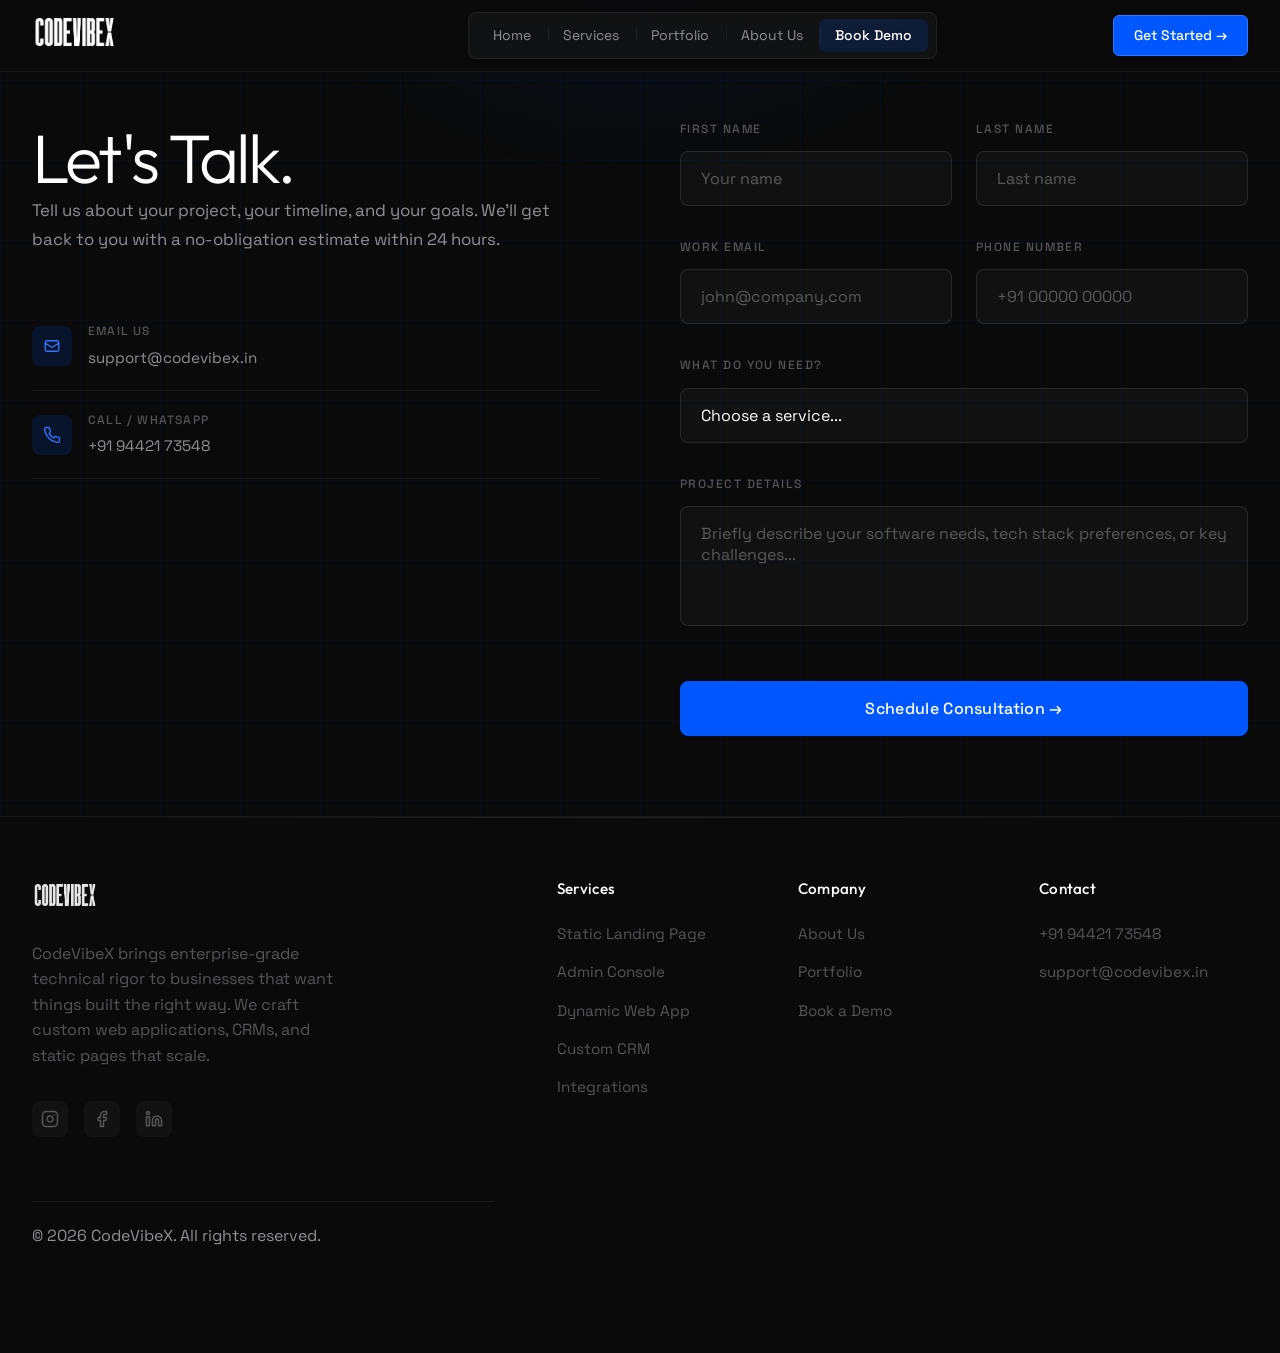
<file: contact.html>
﻿<!DOCTYPE html>
<html lang="en">
<head>
  <meta charset="UTF-8">
  <meta name="viewport" content="width=device-width, initial-scale=1.0">
  <title>Book a Demo | CodeVibeX â€“ Free Project Consultation</title>
  <meta name="description" content="Book a free 30-minute strategy session with CodeVibeX. Get a no-obligation project estimate within 24 hours. Contact us at support@codevibex.in or +91 94421 73548.">
  <meta name="keywords" content="contact codevibex, book web development demo, free consultation india, web project estimate, hire web developer india">
  <meta name="author" content="CodeVibeX">
  <meta name="robots" content="index, follow">
  <link rel="canonical" href="https://codevibex.in/contact.html">

  <!-- Favicon -->
  <link rel="icon" type="image/png" href="Assets/CVX_Favicon.png">
  <link rel="apple-touch-icon" href="Assets/CVX_Favicon.png">

  <!-- Open Graph -->
  <meta property="og:type" content="website">
  <meta property="og:url" content="https://codevibex.in/contact.html">
  <meta property="og:title" content="Book a Demo | CodeVibeX â€“ Free Project Consultation">
  <meta property="og:description" content="Book a free 30-minute strategy session with CodeVibeX. Get a no-obligation project estimate within 24 hours.">
  <meta property="og:image" content="https://codevibex.in/Assets/CVX_Favicon.png">
  <meta property="og:site_name" content="CodeVibeX">

  <!-- Twitter Card -->
  <meta name="twitter:card" content="summary_large_image">
  <meta name="twitter:title" content="Book a Demo | CodeVibeX â€“ Free Project Consultation">
  <meta name="twitter:description" content="Book a free 30-minute strategy session with CodeVibeX and get a no-obligation estimate within 24 hours.">
  <meta name="twitter:image" content="https://codevibex.in/Assets/CVX_Favicon.png">

  <link rel="preconnect" href="https://fonts.googleapis.com">
  <link rel="preconnect" href="https://fonts.gstatic.com" crossorigin>
  <link href="https://fonts.googleapis.com/css2?family=Outfit:wght@300;400;500;600;700&family=Space+Grotesk:wght@300;400;500;600;700&display=swap" rel="stylesheet">
  <link rel="stylesheet" href="style.css?v=3">
  <link rel="stylesheet" href="transitions.css">
</head>
<body>

  <!-- Ã¢â€â‚¬Ã¢â€â‚¬ HEADER Ã¢â€â‚¬Ã¢â€â‚¬ -->
  <header>
    <div class="nav-container">
      <div class="logo">
        <a href="index.html">
          <img src="Assets/CFX_LOGO_PNG.png" alt="CodeVibeX">
        </a>
      </div>
      <div class="nav-backdrop" id="nav-backdrop"></div>
      <nav class="nav-links" id="nav-links">
        <div class="nav-sidebar-header">
          <a href="index.html" class="nav-logo"><img src="Assets/CFX_LOGO_PNG.png" alt="CodeVibeX" ></a>
          <button class="nav-close" id="nav-close" aria-label="Close menu">
            <svg viewBox="0 0 24 24" fill="none" stroke="currentColor" stroke-width="2" width="24" height="24"><path d="M18 6L6 18M6 6l12 12"/></svg>
          </button>
        </div>
        <a href="index.html" class="nav-link">Home</a>
        <a href="services.html" class="nav-link">Services</a>
        <a href="portfolio.html" class="nav-link">Portfolio</a>
        <a href="about.html" class="nav-link">About Us</a>
        <a href="contact.html" class="nav-link active">Book Demo</a>
        <div class="nav-mobile-cta">
          <a href="contact.html" class="btn btn-primary" style="width:100%; justify-content:center; margin-top:0.5rem;">Get Started &rarr;</a>
        </div>
      </nav>
      <div class="header-actions">
        <a href="contact.html" class="btn-primary">Get Started &rarr;</a>
      </div>
      <div class="nav-hamburger" id="hamburger" aria-label="Menu">
        <span></span><span></span><span></span>
      </div>
    </div>
  </header>

    <main class="page-enter">
    <section class="section contact-section">
      <div class="container">
        <div class="contact-grid">
          
          <!-- Contact Info Column -->
          <div class="contact-info reveal">
            <h1 class="hero-title">Let's Talk.</h1>
            <p class="hero-desc">Tell us about your project, your timeline, and your goals. We'll get back to you with a no-obligation estimate within 24 hours.</p>
            
            <div style="margin-top: 3rem;">
              <div class="contact-link-item">
                <div class="cl-icon">
                  <svg viewBox="0 0 24 24"><path d="M3 8l7.89 5.26a2 2 0 002.22 0L21 8M5 19h14a2 2 0 002-2V7a2 2 0 00-2-2H5a2 2 0 00-2 2v10a2 2 0 002 2z"/></svg>
                </div>
                <div>
                  <span class="cl-label">Email Us</span>
                  <div class="cl-value">support@codevibex.in</div>
                </div>
              </div>
              <div class="contact-link-item">
                <div class="cl-icon">
                  <svg viewBox="0 0 24 24"><path d="M22 16.92v3a2 2 0 01-2.18 2 19.79 19.79 0 01-8.63-3.07 19.5 19.5 0 01-6-6 19.79 19.79 0 01-3.07-8.67A2 2 0 014.11 2h3a2 2 0 012 1.72 12.84 12.84 0 00.7 2.81 2 2 0 01-.45 2.11L8.09 9.91a16 16 0 006 6l1.27-1.27a2 2 0 012.11-.45 12.84 12.84 0 002.81.7A2 2 0 0122 16.92z"/></svg>
                </div>
                <div>
                  <span class="cl-label">Call / WhatsApp</span>
                  <div class="cl-value">+91 94421 73548</div>
                </div>
              </div>
            </div>
          </div>
          
          <!-- Contact Form Column -->
          <div class="contact-form-wrapper reveal reveal-delay-1">
            <form class="contact-form" action="https://api.web3forms.com/submit" method="POST">
              <input type="hidden" name="access_key" value="8060a88a-d647-4166-b7fb-cdf8bb5c69f7">
              <input type="hidden" name="subject" value="New CodeVibeX Lead">
              <div class="form-row">
                <div class="form-group">
                  <label for="firstName">First Name</label>
                  <input type="text" name="First Name" id="firstName" class="form-control" placeholder="Your name" required>
                </div>
                <div class="form-group">
                  <label for="lastName">Last Name</label>
                  <input type="text" name="Last Name" id="lastName" class="form-control" placeholder="Last name" required>
                </div>
              </div>
              
              <div class="form-row">
                <div class="form-group">
                  <label for="workEmail">Work Email</label>
                  <input type="email" name="Email" id="workEmail" class="form-control" placeholder="john@company.com" required>
                </div>
                <div class="form-group">
                  <label for="phone">Phone Number</label>
                  <input type="tel" name="Phone" id="phone" class="form-control" placeholder="+91 00000 00000" required>
                </div>
              </div>
              
              <div class="form-group">
                <label for="service">What Do You Need?</label>
                <select name="Service Needed" id="service" class="form-control" required>
                  <option value="" disabled selected>Choose a service...</option>
                  <option value="Static Landing Page">Static Landing Page</option>
                  <option value="Landing Page + Admin Console">Landing Page + Admin Console</option>
                  <option value="Dynamic Web Application">Dynamic Web Application</option>
                  <option value="Custom CRM Solution">Custom CRM Solution</option>
                  <option value="Third-Party Integration">Third-Party Integration</option>
                  <option value="Not Sure Yet">Not Sure Yet</option>
                </select>
              </div>
              
              <div class="form-group">
                <label for="message">Project Details</label>
                <textarea name="Message" id="message" class="form-control" rows="4" placeholder="Briefly describe your software needs, tech stack preferences, or key challenges..."></textarea>
              </div>
              
              <div class="form-submit">
                <button type="submit" class="btn btn-primary">Schedule Consultation &rarr;</button>
              </div>
            </form>
          </div>
          
        </div>
      </div>
    </section>
  </main>

  <!-- â”€â”€ FOOTER â”€â”€ -->
  <footer class="site-footer">
    <div class="container">
      <div class="footer-top">
        <div class="footer-brand">
          <a href="index.html" class="footer-logo">
            <img src="Assets/CFX_LOGO_PNG.png" alt="CodeVibeX">
          </a>
          <p class="footer-desc">
            CodeVibeX brings enterprise-grade technical rigor to businesses that want things built the right way. We craft custom web applications, CRMs, and static pages that scale.
          </p>
          <div class="footer-socials">
            <a href="https://www.instagram.com/codevibex.in/" aria-label="Instagram" target="_blank" rel="noopener noreferrer"><svg viewBox="0 0 24 24" fill="none" stroke="currentColor" stroke-width="2" stroke-linecap="round" stroke-linejoin="round"><rect x="2" y="2" width="20" height="20" rx="5" ry="5"/><path d="M16 11.37A4 4 0 1112.63 8 4 4 0 0116 11.37z"/><line x1="17.5" y1="6.5" x2="17.51" y2="6.5"/></svg></a>
            <a href="https://www.facebook.com/people/CodeVibex/61590515047866/" aria-label="Facebook" target="_blank" rel="noopener noreferrer"><svg viewBox="0 0 24 24" fill="none" stroke="currentColor" stroke-width="2" stroke-linecap="round" stroke-linejoin="round"><path d="M18 2h-3a5 5 0 00-5 5v3H7v4h3v8h4v-8h3l1-4h-4V7a1 1 0 011-1h3z"/></svg></a>
            <a href="https://www.linkedin.com/company/codevibex/" aria-label="LinkedIn" target="_blank" rel="noopener noreferrer"><svg viewBox="0 0 24 24" fill="none" stroke="currentColor" stroke-width="2" stroke-linecap="round" stroke-linejoin="round"><path d="M16 8a6 6 0 016 6v7h-4v-7a2 2 0 00-4 0v7h-4v-7a6 6 0 016-6zM2 9h4v12H2z"/><circle cx="4" cy="4" r="2"/></svg></a>
          </div>
        </div>

        <div class="footer-nav">
          <div class="footer-col">
            <h4 class="footer-col-title">Services</h4>
            <ul>
              <li><a href="services.html#landing">Static Landing Page</a></li>
              <li><a href="services.html#admin">Admin Console</a></li>
              <li><a href="services.html#webapp">Dynamic Web App</a></li>
              <li><a href="services.html#crm">Custom CRM</a></li>
              <li><a href="services.html#integration">Integrations</a></li>
            </ul>
          </div>
          <div class="footer-col">
            <h4 class="footer-col-title">Company</h4>
            <ul>
              <li><a href="about.html">About Us</a></li>
              <li><a href="portfolio.html">Portfolio</a></li>
              <li><a href="contact.html">Book a Demo</a></li>
            </ul>
          </div>
          <div class="footer-col">
            <h4 class="footer-col-title">Contact</h4>
            <ul>
              <li><a href="tel:+919442173548">+91 94421 73548</a></li>
              <li><a href="mailto:support@codevibex.in">support@codevibex.in</a></li>
            </ul>
            </div>
          </a>
      </div>

      <div class="footer-bottom">
        <p class="footer-copy">&copy; 2026 CodeVibeX. All rights reserved.</p>
        
      </div>
    </div>
  </footer>

  <script src="main.js"></script>
</body>
</html>
</file>
<file: style.css>
/* ================================================
   LENIS SMOOTH SCROLL REQUIRED CSS
   ================================================ */
html.lenis, html.lenis body {
  height: auto;
}

.lenis.lenis-smooth {
  scroll-behavior: auto !important;
}

.lenis.lenis-smooth [data-lenis-prevent] {
  overscroll-behavior: contain;
}

.lenis.lenis-stopped {
  overflow: hidden;
}

.lenis.lenis-smooth iframe {
  pointer-events: none;
}

/* ================================================
   CodeVibeX – Minsky-Inspired Design System
   Fonts: Outfit (headings) + Space Grotesk (body)
   Palette: #0A0A0A bg, #0057FF primary accent
   ================================================ */

@import url('https://fonts.googleapis.com/css2?family=Outfit:wght@300;400;500;600;700&family=Space+Grotesk:wght@300;400;500;600;700&display=swap');

/* ---- CSS Variables ---- */
:root {
  /* Background Layers */
  --bg:           #0A0A0A;
  --bg-card:      #101010;
  --bg-card-hover:#181818;
  --bg-nav:       rgba(10, 10, 10, 0.88);

  /* Blue Palette – #0057FF */
  --accent:       #0057FF;
  --accent-light: #3375FF;
  --accent-dim:   rgba(0, 87, 255, 0.14);
  --accent-glow:  rgba(0, 87, 255, 0.32);

  /* Text Hierarchy – pure neutral greys, no violet bias */
  --text-primary:   #FFFFFF;
  --text-secondary: #909094;
  --text-muted:     #555558;
  --text-dim:       #2E2E30;

  /* Borders */
  --border:         rgba(0, 87, 255, 0.14);
  --border-hover:   rgba(0, 87, 255, 0.5);
  --border-card:    rgba(255, 255, 255, 0.06);

  /* Grid Lines */
  --grid-line:      rgba(0, 87, 255, 0.05);

  /* Layout */
  --container: 1280px;
  --nav-height: 72px;

  /* Transitions */
  --ease: cubic-bezier(0.4, 0, 0.2, 1);
  --ease-bounce: cubic-bezier(0.34, 1.56, 0.64, 1);
}


/* ---- Reset ---- */
*, *::before, *::after {
  margin: 0;
  padding: 0;
  box-sizing: border-box;
}

html {
  scroll-behavior: smooth;
  font-size: 16px;
  -webkit-font-smoothing: antialiased;
  -moz-osx-font-smoothing: grayscale;
}

body {
  font-family: 'Space Grotesk', -apple-system, sans-serif;
  background-color: var(--bg);
  color: var(--text-secondary);
  line-height: 1.6;
  overflow-x: hidden;
  cursor: default;
}

/* ---- Grid Background Texture ---- */
body::before {
  content: '';
  position: fixed;
  inset: 0;
  background-image:
    linear-gradient(var(--grid-line) 1px, transparent 1px),
    linear-gradient(90deg, var(--grid-line) 1px, transparent 1px);
  background-size: 80px 80px;
  pointer-events: none;
  z-index: 0;
}

/* ---- Typography ---- */
h1, h2, h3, h4 {
  font-family: 'Outfit', sans-serif;
  font-weight: 400;
  color: var(--text-primary);
  line-height: 1.1;
  letter-spacing: -0.03em;
}

h1 {
  font-size: clamp(2.5rem, 1.5rem + 3.5vw, 5.5rem);
  font-weight: 300;
  letter-spacing: -0.04em;
}

h2 {
  font-size: clamp(1.8rem, 1rem + 2.5vw, 3.5rem);
  font-weight: 300;
}

h3 {
  font-size: clamp(1.1rem, 0.8rem + 0.8vw, 1.5rem);
  font-weight: 500;
  letter-spacing: -0.02em;
}

p {
  font-size: 1rem;
  line-height: 1.7;
  color: var(--text-secondary);
}

a {
  text-decoration: none;
  color: inherit;
  transition: color 0.2s var(--ease);
}

/* ---- Slash Prefix ---- */
.slash {
  color: var(--accent);
  font-family: 'Outfit', sans-serif;
  font-weight: 300;
}

.section-label {
  font-family: 'Space Grotesk', sans-serif;
  font-size: 0.8rem;
  font-weight: 500;
  letter-spacing: 0.15em;
  text-transform: uppercase;
  color: var(--accent-light);
  margin-bottom: 1.25rem;
  display: block;
}

/* ---- Layout ---- */
.container {
  max-width: var(--container);
  margin: 0 auto;
  padding: 0 2rem;
  position: relative;
  z-index: 1;
}

.section {
  padding: 4.5rem 0;
  position: relative;
}

/* ---- Scroll Reveal ---- */
.reveal {
  opacity: 0;
  transform: translateY(40px);
  transition: opacity 0.75s var(--ease), transform 0.75s var(--ease);
}

.reveal.active {
  opacity: 1;
  transform: translateY(0);
}

.reveal-delay-1 { transition-delay: 0.1s; }
.reveal-delay-2 { transition-delay: 0.2s; }
.reveal-delay-3 { transition-delay: 0.3s; }
.reveal-delay-4 { transition-delay: 0.4s; }
.reveal-delay-5 { transition-delay: 0.5s; }
.reveal-delay-6 { transition-delay: 0.6s; }

/* ================================================
   NAVIGATION
   ================================================ */
header {
  position: fixed;
  top: 0;
  left: 0;
  right: 0;
  z-index: 100;
  height: var(--nav-height);
  display: flex;
  align-items: center;
  background: var(--bg-nav);
  backdrop-filter: blur(20px);
  -webkit-backdrop-filter: blur(20px);
  border-bottom: 1px solid var(--border-card);
  transition: background 0.3s var(--ease);
}

.nav-container {
  display: flex;
  justify-content: space-between;
  align-items: center;
  width: 100%;
  max-width: var(--container);
  margin: 0 auto;
  padding: 0 2rem;
}

.logo {
  display: flex;
  align-items: center;
  z-index: 2;
}

.logo img {
  height: 36px;
  width: auto;
  filter: brightness(0) invert(1);
}

/* Nav links with pipe separators */
.nav-links {
  display: flex;
  align-items: center;
  gap: 0;
  background: rgba(255, 255, 255, 0.04);
  border: 1px solid var(--border-card);
  border-radius: 8px;
  padding: 0.35rem 0.5rem;
}

.nav-link {
  font-family: 'Space Grotesk', sans-serif;
  font-size: 0.875rem;
  font-weight: 400;
  color: var(--text-secondary);
  padding: 0.35rem 1rem;
  border-radius: 6px;
  transition: all 0.2s var(--ease);
  position: relative;
}

.nav-link + .nav-link::before {
  content: '|';
  position: absolute;
  left: 0;
  top: 50%;
  transform: translateY(-50%);
  color: var(--border-card);
  font-size: 0.75rem;
  pointer-events: none;
}

.nav-link:hover {
  color: var(--text-primary);
}

.nav-link.active {
  color: var(--text-primary);
  background: rgba(0, 87, 255, 0.15);
  font-weight: 500;
}

.header-actions .btn-primary {
  font-family: 'Space Grotesk', sans-serif;
  font-size: 0.875rem;
  font-weight: 500;
  color: var(--text-primary);
  background: var(--accent);
  border: 1px solid var(--accent-light);
  padding: 0.5rem 1.25rem;
  border-radius: 6px;
  cursor: pointer;
  transition: all 0.2s var(--ease);
  display: inline-flex;
  align-items: center;
  gap: 0.4rem;
}

.header-actions .btn-primary:hover {
  background: var(--accent-light);
  transform: translateY(-1px);
  box-shadow: 0 8px 24px var(--accent-glow);
}

/* Hamburger (mobile) */
.nav-hamburger {
  display: none;
  flex-direction: column;
  gap: 5px;
  cursor: pointer;
  padding: 4px;
}

.nav-hamburger span {
  display: block;
  width: 22px;
  height: 2px;
  background: var(--text-primary);
  border-radius: 2px;
  transition: all 0.3s var(--ease);
}

/* ================================================
   HERO SECTION
   ================================================ */
.hero {
  min-height: auto;
  display: flex;
  flex-direction: column;
  justify-content: flex-start;
  padding-top: calc(var(--nav-height) + 1rem);
  position: relative;
  overflow: hidden;
}

.hero-inner {
  padding: 2.5rem 0 3rem;
}

.hero-kicker {
  display: inline-flex;
  align-items: center;
  gap: 0.5rem;
  font-family: 'Space Grotesk', sans-serif;
  font-size: 0.8rem;
  font-weight: 500;
  letter-spacing: 0.12em;
  text-transform: uppercase;
  color: var(--accent-light);
  margin-bottom: 2rem;
  opacity: 0;
  animation: fadeInUp 0.8s var(--ease) 0.2s forwards;
}

.hero-kicker::before {
  content: '';
  display: inline-block;
  width: 24px;
  height: 1px;
  background: var(--accent);
}

.hero-heading {
  opacity: 0;
  animation: fadeInUp 0.6s var(--ease) 0.1s forwards;
  margin-bottom: -0.5rem;
}

.hero-heading-line2 {
  opacity: 0;
  animation: fadeInUp 0.6s var(--ease) 0.2s forwards;
  margin-bottom: 2.5rem;
}

/* Typewriter container */
.typewriter-wrap {
  display: inline;
}

.typewriter-static {
  color: var(--text-primary);
}

.typewriter-text {
  color: var(--text-primary);
  font-weight: 600;
  position: relative;
  min-width: 3ch;
  white-space: nowrap;
}

.typewriter-cursor {
  display: inline-block;
  width: 3px;
  height: 0.85em;
  background: var(--accent);
  margin-left: 3px;
  vertical-align: baseline;
  position: relative;
  top: 0.05em;
  animation: cursorBlink 1s step-end infinite;
}

@keyframes cursorBlink {
  0%, 100% { opacity: 1; }
  50% { opacity: 0; }
}

.hero-desc {
  max-width: 560px;
  font-size: 1.05rem;
  color: var(--text-secondary);
  line-height: 1.75;
  margin-bottom: 3rem;
  opacity: 0;
  animation: fadeInUp 0.6s var(--ease) 0.3s forwards;
}

.hero-actions {
  display: flex;
  align-items: center;
  gap: 1.25rem;
  flex-wrap: wrap;
  opacity: 0;
  animation: fadeInUp 0.6s var(--ease) 0.4s forwards;
}

/* Hero tool icons row */
.hero-icons-row {
  display: flex;
  align-items: center;
  justify-content: center;
  gap: 2.5rem;
  margin-top: 5rem;
  padding-top: 3rem;
  border-top: 1px solid var(--border-card);
}

.hero-icon-item {
  display: flex;
  text-decoration: none;
  color: inherit;
  flex-direction: column;
  align-items: center;
  gap: 0.6rem;
  color: var(--text-muted);
  transition: color 0.25s var(--ease);
}

.hero-icon-item:hover {
  color: var(--accent-light);
}

.hero-icon-item svg {
  width: 36px;
  height: 36px;
  stroke: currentColor;
  fill: none;
  stroke-width: 1.2;
  stroke-linecap: round;
  stroke-linejoin: round;
}

.hero-icon-label {
  font-size: 0.7rem;
  letter-spacing: 0.05em;
  font-weight: 500;
  text-transform: uppercase;
}

/* Accent blob */
.hero-blob {
  position: absolute;
  top: 10%;
  right: -10%;
  width: 700px;
  height: 700px;
  background: radial-gradient(circle, rgba(0, 87, 255,0.07) 0%, transparent 65%);
  pointer-events: none;
  z-index: 0;
}

/* ================================================
   MARQUEE / SCROLLING KEYWORDS
   ================================================ */
.marquee-section {
  padding: 2.5rem 0;
  overflow: hidden;
  border-top: 1px solid var(--border-card);
  border-bottom: 1px solid var(--border-card);
  position: relative;
  z-index: 1;
}

.marquee-row {
  display: flex;
  gap: 3rem;
  white-space: nowrap;
  overflow: hidden;
  margin-bottom: 0.75rem;
}

.marquee-row:last-child {
  margin-bottom: 0;
}

.marquee-track {
  display: flex;
  gap: 3rem;
  animation: marqueeLeft 30s linear infinite;
  flex-shrink: 0;
}

.marquee-row.reverse .marquee-track {
  animation: marqueeRight 35s linear infinite;
}

.marquee-track span {
  font-family: 'Space Grotesk', sans-serif;
  font-size: 0.78rem;
  font-weight: 400;
  color: var(--text-muted);
  letter-spacing: 0.05em;
  text-transform: uppercase;
  white-space: nowrap;
  user-select: none;
}

.marquee-track span.accent-word {
  color: var(--accent);
}

@keyframes marqueeLeft {
  0%   { transform: translateX(0); }
  100% { transform: translateX(-50%); }
}

@keyframes marqueeRight {
  0%   { transform: translateX(-50%); }
  100% { transform: translateX(0); }
}

  /* ================================================
     BUTTONS
     ================================================ */
  .btn {
    display: inline-flex;
    align-items: center;
    justify-content: center;
    gap: 0.5rem;
    font-family: 'Space Grotesk', sans-serif;
    font-weight: 500;
    font-size: 0.925rem;
    padding: 0.8rem 1.75rem;
    border-radius: 6px;
    border: 1px solid transparent;
    cursor: pointer;
    transition: all 0.25s var(--ease);
    position: relative;
    overflow: hidden;
    letter-spacing: 0.01em;
  }
  
  .btn-primary {
    background: var(--accent);
    color: #fff;
    border-color: var(--accent);
  }
  
  .btn-primary:hover {
    background: var(--accent-light);
    border-color: var(--accent-light);
    transform: translateY(-2px);
    box-shadow: 0 12px 32px var(--accent-glow);
    color: #fff;
  }
  
  .btn-outline {
    background: transparent;
    color: var(--text-secondary);
    border-color: var(--border-card);
  }
  
  .btn-outline:hover {
    border-color: var(--accent);
    color: var(--text-primary);
    transform: translateY(-2px);
  }

  /* Arrow button variant */
  .btn-arrow {
    display: inline-flex;
    align-items: center;
    gap: 0.5rem;
    font-family: 'Space Grotesk', sans-serif;
    font-size: 0.9rem;
    font-weight: 500;
    color: var(--text-secondary);
    transition: all 0.25s var(--ease);
    cursor: pointer;
  }
  
  .btn-arrow:hover {
    color: var(--text-primary);
    gap: 0.75rem;
  }
  
  .btn-arrow svg {
    width: 18px;
    height: 18px;
    transition: transform 0.25s var(--ease);
  }
  
  .btn-arrow:hover svg {
    transform: translate(2px, -2px);
  }
  
  /* ================================================
     SERVICE / FEATURE CARDS
     ================================================ */
  .cards-grid {
    display: grid;
    grid-template-columns: repeat(3, 1fr);
    gap: 1.25rem;
    margin-top: 3.5rem;
  }
  
  .service-card {
  display: block;
  text-decoration: none;
  color: inherit;
    background: var(--bg-card);
    border: 1px solid var(--border-card);
    border-radius: 12px;
    padding: 2.25rem;
    position: relative;
    overflow: hidden;
    transition: all 0.3s var(--ease);
    display: flex;
    flex-direction: column;
  }
  
  .service-card:hover {
    border-color: var(--accent);
    transform: translateY(-4px);
    box-shadow: 0 16px 32px rgba(0, 0, 0, 0.2), 0 0 40px rgba(0, 87, 255, 0.05);
  }
  
  .card-header {
    display: flex;
    justify-content: space-between;
    align-items: flex-start;
    margin-bottom: 2rem;
  }
  
  .card-icon {
    width: 48px;
    height: 48px;
    background: rgba(0, 87, 255, 0.1);
    border-radius: 12px;
    display: flex;
    align-items: center;
    justify-content: center;
    color: var(--accent);
  }
  
  .card-icon svg {
    width: 24px;
    height: 24px;
    stroke-width: 1.5;
    fill: none;
    stroke: currentColor;
  }
  
  .card-arrow {
    width: 32px;
    height: 32px;
    border-radius: 50%;
    background: var(--bg);
    border: 1px solid var(--border-card);
    display: flex;
    align-items: center;
    justify-content: center;
    color: var(--text-muted);
    transition: all 0.3s var(--ease);
  }
  
  .card-arrow svg {
    width: 16px;
    height: 16px;
  }
  
  .service-card:hover .card-arrow {
    background: var(--accent);
    border-color: var(--accent);
    color: #fff;
    transform: rotate(45deg);
  }
  
  .card-content {
    flex: 1;
    display: flex;
    flex-direction: column;
  }

  .card-content h3 {
    font-size: 1.25rem;
    margin-bottom: 0.75rem;
    color: var(--text-primary);
  }
  
  .card-content p {
    font-size: 0.95rem;
    color: var(--text-secondary);
    line-height: 1.6;
    margin-bottom: 1.5rem;
  }
  
  .card-features {
    list-style: none;
    padding: 0;
    margin: 0;
    margin-top: auto;
  }
  
  .card-features li {
    font-size: 0.85rem;
    color: var(--text-muted);
    margin-bottom: 0.5rem;
    display: flex;
    align-items: center;
    gap: 0.5rem;
  }

  /* ================================================
     GRID LAYOUTS
     ================================================ */
  .about-grid {
    display: grid;
    grid-template-columns: 1fr 1fr;
    gap: 4rem;
    align-items: center;
  }
  
  .portfolio-grid {
    display: grid;
    grid-template-columns: 1fr 1fr;
    gap: 2.5rem;
  }
  
  .contact-grid {
    display: grid;
    grid-template-columns: 1fr 1fr;
    gap: 5rem;
    align-items: flex-start;
    position: relative;
    z-index: 1;
  }
  /* ================================================
     PROCESS GRID
     ================================================ */
  .process-grid {
    display: grid;
    grid-template-columns: repeat(4, 1fr);
    gap: 1.5rem;
    margin-top: 3.5rem;
  }
  
  .process-card {
    position: relative;
    background: var(--bg-card);
    border: 1px solid var(--border-card);
    border-radius: 14px;
    padding: 2.5rem 2rem;
    transition: all 0.3s var(--ease);
    overflow: hidden;
    display: flex;
    flex-direction: column;
  }
  
  .process-card::before {
    content: '';
    position: absolute;
    top: 0;
    left: 0;
    width: 100%;
    height: 2px;
    background: var(--accent);
    opacity: 0;
    transition: opacity 0.3s var(--ease);
  }
  
  .process-card:hover {
    border-color: var(--border-hover);
    transform: translateY(-5px);
    box-shadow: 0 24px 64px rgba(0, 0, 0, 0.45);
  }
  
  .process-card:hover::before {
    opacity: 1;
  }
  
  .process-number {
    font-family: 'Space Grotesk', sans-serif;
    font-size: 3.5rem;
    font-weight: 700;
    color: rgba(255, 255, 255, 0.1);
    line-height: 1;
    position: absolute;
    top: 1.5rem;
    right: 1.5rem;
    pointer-events: none;
    transition: color 0.3s var(--ease);
  }
  
  .process-card:hover .process-number {
    color: rgba(0, 87, 255, 0.2);
  }
  
  .process-title {
    font-family: 'Outfit', sans-serif;
    font-size: 1.25rem;
    font-weight: 500;
    color: var(--text-primary);
    margin-bottom: 1rem;
    position: relative;
    z-index: 1;
  }
  
  .process-desc {
    font-size: 0.9rem;
    color: var(--text-secondary);
    line-height: 1.6;
    position: relative;
    z-index: 1;
  }

  /* ================================================
     CONTACT ITEMS & FORM
     ================================================ */
  .contact-link-item {
    display: flex;
    align-items: center;
    gap: 1rem;
    padding: 1.25rem 0;
    border-bottom: 1px solid var(--border-card);
    transition: all 0.25s var(--ease);
  }
  
  .contact-link-item:hover .cl-label {
    color: var(--accent-light);
  }
  
  .cl-icon {
    width: 40px;
    height: 40px;
    display: flex;
    align-items: center;
    justify-content: center;
    background: var(--accent-dim);
    border-radius: 8px;
    color: var(--accent-light);
    flex-shrink: 0;
  }
  
  .cl-icon svg {
    width: 18px;
    height: 18px;
    stroke: currentColor;
    fill: none;
    stroke-width: 1.75;
  }
  
  .cl-label {
    font-size: 0.75rem;
    font-weight: 500;
    text-transform: uppercase;
    letter-spacing: 0.1em;
    color: var(--text-muted);
    display: block;
    margin-bottom: 0.25rem;
    transition: color 0.2s var(--ease);
  }
  
  .cl-value {
    font-size: 0.95rem;
    color: var(--text-secondary);
    font-weight: 400;
  }
  
  /* Minimal underline form */
  .contact-form {
    display: flex;
    flex-direction: column;
    gap: 0;
  }
  
  .form-group {
    position: relative;
    margin-bottom: 2rem;
  }
  
  .form-group label {
    display: block;
    font-size: 0.75rem;
    font-weight: 500;
    text-transform: uppercase;
    letter-spacing: 0.12em;
    color: var(--text-muted);
    margin-bottom: 0.75rem;
  }
  .form-control {
    width: 100%;
    background: rgba(255, 255, 255, 0.03);
    border: 1px solid rgba(255, 255, 255, 0.1);
    border-radius: 8px;
    padding: 1rem 1.25rem;
    font-family: 'Space Grotesk', sans-serif;
    font-size: 1rem;
    color: var(--text-primary);
    transition: all 0.25s var(--ease);
    outline: none;
    -webkit-appearance: none;
    appearance: none;
  }
  
  .form-control::placeholder {
    color: rgba(255, 255, 255, 0.3);
  }
  
  .form-control:focus {
    background: rgba(255, 255, 255, 0.05);
    border-color: var(--accent);
    box-shadow: 0 0 0 3px rgba(0, 87, 255, 0.15);
  }
  
  .form-control option {
    background: var(--bg-card);
    color: var(--text-primary);
  }
  
  .form-row {
    display: grid;
    grid-template-columns: 1fr 1fr;
    gap: 1.5rem;
  }
  
  textarea.form-control {
    resize: none;
    min-height: 120px;
  }

.form-submit {
  margin-top: 1rem;
}

.form-submit .btn-primary {
  width: 100%;
  padding: 1rem;
  font-size: 1rem;
  border-radius: 8px;
  letter-spacing: 0.02em;
}

/* ================================================
   SUBPAGE HERO (services, portfolio, about, contact)
   ================================================ */
.subpage-hero {
  padding-top: calc(var(--nav-height) + 4rem);
  padding-bottom: 3rem;
  position: relative;
  overflow: hidden;
}

.subpage-hero::before {
  content: '';
  position: absolute;
  top: -60px;
  right: -100px;
  width: 600px;
  height: 500px;
  background: radial-gradient(ellipse 50% 50% at 70% 30%, rgba(0, 87, 255, 0.09) 0%, transparent 70%);
  pointer-events: none;
  z-index: 0;
}

.subpage-hero .container {
  position: relative;
  z-index: 1;
}

.subpage-hero h1 {
  margin-top: 1rem;
  margin-bottom: 1.25rem;
}

.subpage-hero p {
  font-size: 1.05rem;
  max-width: 680px;
  line-height: 1.75;
}

/* Contact page specific */
.contact-section {
  padding-top: calc(var(--nav-height) + 3rem);
  padding-bottom: 5rem;
  position: relative;
}

.contact-section::before {
  content: '';
  position: absolute;
  top: 0;
  left: 50%;
  transform: translateX(-50%);
  width: 800px;
  height: 500px;
  background: radial-gradient(ellipse 60% 50% at 50% 0%, rgba(0, 87, 255, 0.07) 0%, transparent 70%);
  pointer-events: none;
  z-index: 0;
}

/* ================================================
   SECTION HEAD (title + view-all row)
   ================================================ */
.section-head {
  display: flex;
  align-items: flex-end;
  justify-content: space-between;
  margin-bottom: 3rem;
}

/* ================================================
   CTA SECTION (Let's Build Together)
   ================================================ */
.cta-section {
  border-top: 1px solid var(--border-card);
  padding: 5rem 0;
  position: relative;
  overflow: hidden;
}

.cta-section::before {
  content: '';
  position: absolute;
  top: 0;
  left: 0;
  right: 0;
  bottom: 0;
  background: radial-gradient(ellipse 60% 50% at 50% 0%, rgba(0, 87, 255, 0.06) 0%, transparent 70%);
  pointer-events: none;
}

.cta-inner {
  display: grid;
  grid-template-columns: 1fr 1.2fr;
  gap: 5rem;
  align-items: start;
  position: relative;
  z-index: 1;
}

.cta-content h2 {
  font-size: clamp(2rem, 1.2rem + 2.5vw, 3.5rem);
  margin-bottom: 1rem;
  line-height: 1.1;
}

.cta-content > p {
  color: var(--text-secondary);
  font-size: 1rem;
  margin-bottom: 2rem;
  max-width: 420px;
}

.cta-features-stack {
  display: flex;
  flex-direction: column;
  gap: 0.85rem;
}

.cta-feature {
  display: flex;
  align-items: center;
  gap: 0.75rem;
  font-size: 0.9rem;
  color: var(--text-secondary);
}

.cta-feature svg {
  color: var(--accent-light);
  flex-shrink: 0;
}

.cta-form-container {
  background: rgba(255, 255, 255, 0.02);
  border: 1px solid var(--border-card);
  border-radius: 16px;
  padding: 2.5rem;
}

/* ================================================
   FOOTER
   ================================================ */
.site-footer {
  background: var(--bg);
  border-top: 1px solid var(--border-card);
  padding: 4rem 0 0;
  font-size: 0.95rem;
  position: relative;
  overflow: hidden;
}

.site-footer::before {
  content: '';
  position: absolute;
  top: 0; left: 0; right: 0;
  height: 1px;
  background: linear-gradient(90deg, transparent, rgba(255, 255, 255, 0.1), transparent);
}

.footer-top {
  display: grid;
  grid-template-columns: 2fr 3fr;
  gap: 4rem;
  margin-bottom: 4rem;
}

.footer-brand {
  max-width: 320px;
}

.footer-logo {
  display: inline-block;
  margin-bottom: 1.5rem;
}

.footer-logo img {
  height: 28px;
  width: auto;
  filter: brightness(0) invert(1);
  opacity: 0.9;
}

.footer-desc {
  color: var(--text-muted);
  line-height: 1.6;
  margin-bottom: 2rem;
}

.footer-socials {
  display: flex;
  gap: 1rem;
}

.footer-socials a {
  display: flex;
  align-items: center;
  justify-content: center;
  width: 36px;
  height: 36px;
  border-radius: 8px;
  background: rgba(255, 255, 255, 0.03);
  color: var(--text-muted);
  transition: all 0.2s var(--ease);
}

.footer-socials a:hover {
  background: rgba(255, 255, 255, 0.08);
  color: var(--text-primary);
}

.footer-socials svg {
  width: 18px;
  height: 18px;
}

.footer-nav {
  display: grid;
  grid-template-columns: repeat(3, 1fr);
  gap: 2rem;
}

.footer-col-title {
  color: var(--text-primary);
  font-weight: 500;
  margin-bottom: 1.5rem;
  letter-spacing: 0.02em;
}

.footer-col ul {
  list-style: none;
  padding: 0;
  margin: 0;
  display: flex;
  flex-direction: column;
  gap: 0.875rem;
}

.footer-col a {
  color: var(--text-muted);
  text-decoration: none;
  transition: color 0.2s var(--ease);
}

.footer-col a:hover {
  color: var(--text-primary);
}

.footer-copy { margin: 0; }

.footer-bottom {
  display: flex;
  justify-content: space-between;
  align-items: center;
  padding: 1.25rem 0 2.5rem;
  border-top: 1px solid var(--border-card);
  color: var(--text-muted);
  font-size: 0.85rem;
}

.footer-legal {
  display: flex;
  gap: 1.5rem;
}

.footer-legal a {
  color: var(--text-muted);
  transition: color 0.2s var(--ease);
}

.footer-legal a:hover {
  color: var(--text-primary);
}


/* ================================================
   ANIMATIONS
   ================================================ */
@keyframes fadeInUp {
  from {
    opacity: 0;
    transform: translateY(24px);
  }
  to {
    opacity: 1;
    transform: translateY(0);
  }
}

/* ================================================
   RESPONSIVE
   ================================================ */
@media (max-width: 1024px) {
  .cards-grid { grid-template-columns: repeat(2, 1fr); }
  .about-grid { grid-template-columns: 1fr; gap: 2rem; }
  .contact-grid { grid-template-columns: 1fr; gap: 2.5rem; }
  .cta-inner { grid-template-columns: 1fr; gap: 3rem; }
  .terminal-window { transform: none; }
}

  @media (max-width: 768px) {
    /* ÃƒÆ’Ã†â€™Ãƒâ€šÃ‚Â¢ÃƒÆ’Ã‚Â¢ÃƒÂ¢Ã¢â‚¬Å¡Ã‚Â¬Ãƒâ€šÃ‚ÂÃƒÆ’Ã‚Â¢ÃƒÂ¢Ã¢â€šÂ¬Ã…Â¡Ãƒâ€šÃ‚Â¬ÃƒÆ’Ã†â€™Ãƒâ€šÃ‚Â¢ÃƒÆ’Ã‚Â¢ÃƒÂ¢Ã¢â‚¬Å¡Ã‚Â¬Ãƒâ€šÃ‚ÂÃƒÆ’Ã‚Â¢ÃƒÂ¢Ã¢â€šÂ¬Ã…Â¡Ãƒâ€šÃ‚Â¬ Nav ÃƒÆ’Ã†â€™Ãƒâ€šÃ‚Â¢ÃƒÆ’Ã‚Â¢ÃƒÂ¢Ã¢â‚¬Å¡Ã‚Â¬Ãƒâ€šÃ‚ÂÃƒÆ’Ã‚Â¢ÃƒÂ¢Ã¢â€šÂ¬Ã…Â¡Ãƒâ€šÃ‚Â¬ÃƒÆ’Ã†â€™Ãƒâ€šÃ‚Â¢ÃƒÆ’Ã‚Â¢ÃƒÂ¢Ã¢â‚¬Å¡Ã‚Â¬Ãƒâ€šÃ‚ÂÃƒÆ’Ã‚Â¢ÃƒÂ¢Ã¢â€šÂ¬Ã…Â¡Ãƒâ€šÃ‚Â¬ */
    .nav-links    { display: none; }
    .process-grid { grid-template-columns: 1fr; }
  .nav-hamburger { display: flex; }
  .header-actions { display: none; }   /* hide "Get Started" on mobile */
  .nav-container { padding: 0 1rem; }

  /* ÃƒÆ’Ã†â€™Ãƒâ€ Ã¢â‚¬â„¢ÃƒÆ’Ã¢â‚¬Å¡Ãƒâ€šÃ‚Â¢ÃƒÆ’Ã†â€™Ãƒâ€šÃ‚Â¢ÃƒÆ’Ã‚Â¢ÃƒÂ¢Ã¢â€šÂ¬Ã…Â¡Ãƒâ€šÃ‚Â¬ÃƒÆ’Ã¢â‚¬Å¡Ãƒâ€šÃ‚ÂÃƒÆ’Ã†â€™Ãƒâ€šÃ‚Â¢ÃƒÆ’Ã‚Â¢ÃƒÂ¢Ã¢â‚¬Å¡Ã‚Â¬Ãƒâ€¦Ã‚Â¡ÃƒÆ’Ã¢â‚¬Å¡Ãƒâ€šÃ‚Â¬ÃƒÆ’Ã†â€™Ãƒâ€ Ã¢â‚¬â„¢ÃƒÆ’Ã¢â‚¬Å¡Ãƒâ€šÃ‚Â¢ÃƒÆ’Ã†â€™Ãƒâ€šÃ‚Â¢ÃƒÆ’Ã‚Â¢ÃƒÂ¢Ã¢â€šÂ¬Ã…Â¡Ãƒâ€šÃ‚Â¬ÃƒÆ’Ã¢â‚¬Å¡Ãƒâ€šÃ‚ÂÃƒÆ’Ã†â€™Ãƒâ€šÃ‚Â¢ÃƒÆ’Ã‚Â¢ÃƒÂ¢Ã¢â‚¬Å¡Ã‚Â¬Ãƒâ€¦Ã‚Â¡ÃƒÆ’Ã¢â‚¬Å¡Ãƒâ€šÃ‚Â¬ Typography ÃƒÆ’Ã†â€™Ãƒâ€ Ã¢â‚¬â„¢ÃƒÆ’Ã¢â‚¬Å¡Ãƒâ€šÃ‚Â¢ÃƒÆ’Ã†â€™Ãƒâ€šÃ‚Â¢ÃƒÆ’Ã‚Â¢ÃƒÂ¢Ã¢â€šÂ¬Ã…Â¡Ãƒâ€šÃ‚Â¬ÃƒÆ’Ã¢â‚¬Å¡Ãƒâ€šÃ‚ÂÃƒÆ’Ã†â€™Ãƒâ€šÃ‚Â¢ÃƒÆ’Ã‚Â¢ÃƒÂ¢Ã¢â‚¬Å¡Ã‚Â¬Ãƒâ€¦Ã‚Â¡ÃƒÆ’Ã¢â‚¬Å¡Ãƒâ€šÃ‚Â¬ÃƒÆ’Ã†â€™Ãƒâ€ Ã¢â‚¬â„¢ÃƒÆ’Ã¢â‚¬Å¡Ãƒâ€šÃ‚Â¢ÃƒÆ’Ã†â€™Ãƒâ€šÃ‚Â¢ÃƒÆ’Ã‚Â¢ÃƒÂ¢Ã¢â€šÂ¬Ã…Â¡Ãƒâ€šÃ‚Â¬ÃƒÆ’Ã¢â‚¬Å¡Ãƒâ€šÃ‚ÂÃƒÆ’Ã†â€™Ãƒâ€šÃ‚Â¢ÃƒÆ’Ã‚Â¢ÃƒÂ¢Ã¢â‚¬Å¡Ã‚Â¬Ãƒâ€¦Ã‚Â¡ÃƒÆ’Ã¢â‚¬Å¡Ãƒâ€šÃ‚Â¬ */
  h1 { font-size: clamp(2rem, 8vw, 3rem); }
  h2 { font-size: clamp(1.6rem, 6vw, 2.4rem); }

  /* ÃƒÆ’Ã†â€™Ãƒâ€ Ã¢â‚¬â„¢ÃƒÆ’Ã¢â‚¬Å¡Ãƒâ€šÃ‚Â¢ÃƒÆ’Ã†â€™Ãƒâ€šÃ‚Â¢ÃƒÆ’Ã‚Â¢ÃƒÂ¢Ã¢â€šÂ¬Ã…Â¡Ãƒâ€šÃ‚Â¬ÃƒÆ’Ã¢â‚¬Å¡Ãƒâ€šÃ‚ÂÃƒÆ’Ã†â€™Ãƒâ€šÃ‚Â¢ÃƒÆ’Ã‚Â¢ÃƒÂ¢Ã¢â‚¬Å¡Ã‚Â¬Ãƒâ€¦Ã‚Â¡ÃƒÆ’Ã¢â‚¬Å¡Ãƒâ€šÃ‚Â¬ÃƒÆ’Ã†â€™Ãƒâ€ Ã¢â‚¬â„¢ÃƒÆ’Ã¢â‚¬Å¡Ãƒâ€šÃ‚Â¢ÃƒÆ’Ã†â€™Ãƒâ€šÃ‚Â¢ÃƒÆ’Ã‚Â¢ÃƒÂ¢Ã¢â€šÂ¬Ã…Â¡Ãƒâ€šÃ‚Â¬ÃƒÆ’Ã¢â‚¬Å¡Ãƒâ€šÃ‚ÂÃƒÆ’Ã†â€™Ãƒâ€šÃ‚Â¢ÃƒÆ’Ã‚Â¢ÃƒÂ¢Ã¢â‚¬Å¡Ã‚Â¬Ãƒâ€¦Ã‚Â¡ÃƒÆ’Ã¢â‚¬Å¡Ãƒâ€šÃ‚Â¬ Hero ÃƒÆ’Ã†â€™Ãƒâ€ Ã¢â‚¬â„¢ÃƒÆ’Ã¢â‚¬Å¡Ãƒâ€šÃ‚Â¢ÃƒÆ’Ã†â€™Ãƒâ€šÃ‚Â¢ÃƒÆ’Ã‚Â¢ÃƒÂ¢Ã¢â€šÂ¬Ã…Â¡Ãƒâ€šÃ‚Â¬ÃƒÆ’Ã¢â‚¬Å¡Ãƒâ€šÃ‚ÂÃƒÆ’Ã†â€™Ãƒâ€šÃ‚Â¢ÃƒÆ’Ã‚Â¢ÃƒÂ¢Ã¢â‚¬Å¡Ã‚Â¬Ãƒâ€¦Ã‚Â¡ÃƒÆ’Ã¢â‚¬Å¡Ãƒâ€šÃ‚Â¬ÃƒÆ’Ã†â€™Ãƒâ€ Ã¢â‚¬â„¢ÃƒÆ’Ã¢â‚¬Å¡Ãƒâ€šÃ‚Â¢ÃƒÆ’Ã†â€™Ãƒâ€šÃ‚Â¢ÃƒÆ’Ã‚Â¢ÃƒÂ¢Ã¢â€šÂ¬Ã…Â¡Ãƒâ€šÃ‚Â¬ÃƒÆ’Ã¢â‚¬Å¡Ãƒâ€šÃ‚ÂÃƒÆ’Ã†â€™Ãƒâ€šÃ‚Â¢ÃƒÆ’Ã‚Â¢ÃƒÂ¢Ã¢â‚¬Å¡Ã‚Â¬Ãƒâ€¦Ã‚Â¡ÃƒÆ’Ã¢â‚¬Å¡Ãƒâ€šÃ‚Â¬ */
  .hero {
    min-height: auto;
    justify-content: flex-start;
    padding-top: calc(var(--nav-height) + 2.5rem);
  }
  .hero-inner   { padding: 0 0 2.5rem; }
  .hero-heading { font-size: clamp(2.25rem, 9vw, 3rem); margin-bottom: 0.25rem; line-height: 1.1; }
  .hero-heading-line2 { margin-bottom: 1rem; min-height: auto; }
  .hero-kicker  { margin-bottom: 1.25rem; font-size: 0.72rem; }
  .hero-desc    { font-size: 0.95rem; margin-bottom: 2rem; }
  .hero-actions { gap: 0.75rem; }
  .hero-actions .btn { padding: 0.65rem 1.25rem; font-size: 0.9rem; }
  .hero-icons-row { gap: 1.5rem 1rem; margin-top: 2.5rem; padding-top: 1.75rem; flex-wrap: wrap; justify-content: center; }
  .hero-icon-item { flex: 0 0 28%; text-align: center; }
  .hero-icons-row::-webkit-scrollbar { display: none; }
  .hero-icon-label { font-size: 0.65rem; }

  /* ÃƒÆ’Ã†â€™Ãƒâ€ Ã¢â‚¬â„¢ÃƒÆ’Ã¢â‚¬Å¡Ãƒâ€šÃ‚Â¢ÃƒÆ’Ã†â€™Ãƒâ€šÃ‚Â¢ÃƒÆ’Ã‚Â¢ÃƒÂ¢Ã¢â€šÂ¬Ã…Â¡Ãƒâ€šÃ‚Â¬ÃƒÆ’Ã¢â‚¬Å¡Ãƒâ€šÃ‚ÂÃƒÆ’Ã†â€™Ãƒâ€šÃ‚Â¢ÃƒÆ’Ã‚Â¢ÃƒÂ¢Ã¢â‚¬Å¡Ã‚Â¬Ãƒâ€¦Ã‚Â¡ÃƒÆ’Ã¢â‚¬Å¡Ãƒâ€šÃ‚Â¬ÃƒÆ’Ã†â€™Ãƒâ€ Ã¢â‚¬â„¢ÃƒÆ’Ã¢â‚¬Å¡Ãƒâ€šÃ‚Â¢ÃƒÆ’Ã†â€™Ãƒâ€šÃ‚Â¢ÃƒÆ’Ã‚Â¢ÃƒÂ¢Ã¢â€šÂ¬Ã…Â¡Ãƒâ€šÃ‚Â¬ÃƒÆ’Ã¢â‚¬Å¡Ãƒâ€šÃ‚ÂÃƒÆ’Ã†â€™Ãƒâ€šÃ‚Â¢ÃƒÆ’Ã‚Â¢ÃƒÂ¢Ã¢â‚¬Å¡Ã‚Â¬Ãƒâ€¦Ã‚Â¡ÃƒÆ’Ã¢â‚¬Å¡Ãƒâ€šÃ‚Â¬ Sections ÃƒÆ’Ã†â€™Ãƒâ€ Ã¢â‚¬â„¢ÃƒÆ’Ã¢â‚¬Å¡Ãƒâ€šÃ‚Â¢ÃƒÆ’Ã†â€™Ãƒâ€šÃ‚Â¢ÃƒÆ’Ã‚Â¢ÃƒÂ¢Ã¢â€šÂ¬Ã…Â¡Ãƒâ€šÃ‚Â¬ÃƒÆ’Ã¢â‚¬Å¡Ãƒâ€šÃ‚ÂÃƒÆ’Ã†â€™Ãƒâ€šÃ‚Â¢ÃƒÆ’Ã‚Â¢ÃƒÂ¢Ã¢â‚¬Å¡Ã‚Â¬Ãƒâ€¦Ã‚Â¡ÃƒÆ’Ã¢â‚¬Å¡Ãƒâ€šÃ‚Â¬ÃƒÆ’Ã†â€™Ãƒâ€ Ã¢â‚¬â„¢ÃƒÆ’Ã¢â‚¬Å¡Ãƒâ€šÃ‚Â¢ÃƒÆ’Ã†â€™Ãƒâ€šÃ‚Â¢ÃƒÆ’Ã‚Â¢ÃƒÂ¢Ã¢â€šÂ¬Ã…Â¡Ãƒâ€šÃ‚Â¬ÃƒÆ’Ã¢â‚¬Å¡Ãƒâ€šÃ‚ÂÃƒÆ’Ã†â€™Ãƒâ€šÃ‚Â¢ÃƒÆ’Ã‚Â¢ÃƒÂ¢Ã¢â‚¬Å¡Ã‚Â¬Ãƒâ€¦Ã‚Â¡ÃƒÆ’Ã¢â‚¬Å¡Ãƒâ€šÃ‚Â¬ */
  .section { padding: 3rem 0; }
  .section-head { flex-direction: column; align-items: flex-start; gap: 1rem; }
  .subpage-hero { padding-top: calc(var(--nav-height) + 2rem); padding-bottom: 2rem; }
  .subpage-hero h1 { font-size: clamp(2rem, 8vw, 3rem); }
  .subpage-hero p  { font-size: 0.95rem; }

  /* ÃƒÆ’Ã†â€™Ãƒâ€ Ã¢â‚¬â„¢ÃƒÆ’Ã¢â‚¬Å¡Ãƒâ€šÃ‚Â¢ÃƒÆ’Ã†â€™Ãƒâ€šÃ‚Â¢ÃƒÆ’Ã‚Â¢ÃƒÂ¢Ã¢â€šÂ¬Ã…Â¡Ãƒâ€šÃ‚Â¬ÃƒÆ’Ã¢â‚¬Å¡Ãƒâ€šÃ‚ÂÃƒÆ’Ã†â€™Ãƒâ€šÃ‚Â¢ÃƒÆ’Ã‚Â¢ÃƒÂ¢Ã¢â‚¬Å¡Ã‚Â¬Ãƒâ€¦Ã‚Â¡ÃƒÆ’Ã¢â‚¬Å¡Ãƒâ€šÃ‚Â¬ÃƒÆ’Ã†â€™Ãƒâ€ Ã¢â‚¬â„¢ÃƒÆ’Ã¢â‚¬Å¡Ãƒâ€šÃ‚Â¢ÃƒÆ’Ã†â€™Ãƒâ€šÃ‚Â¢ÃƒÆ’Ã‚Â¢ÃƒÂ¢Ã¢â€šÂ¬Ã…Â¡Ãƒâ€šÃ‚Â¬ÃƒÆ’Ã¢â‚¬Å¡Ãƒâ€šÃ‚ÂÃƒÆ’Ã†â€™Ãƒâ€šÃ‚Â¢ÃƒÆ’Ã‚Â¢ÃƒÂ¢Ã¢â‚¬Å¡Ã‚Â¬Ãƒâ€¦Ã‚Â¡ÃƒÆ’Ã¢â‚¬Å¡Ãƒâ€šÃ‚Â¬ Cards / Grid ÃƒÆ’Ã†â€™Ãƒâ€ Ã¢â‚¬â„¢ÃƒÆ’Ã¢â‚¬Å¡Ãƒâ€šÃ‚Â¢ÃƒÆ’Ã†â€™Ãƒâ€šÃ‚Â¢ÃƒÆ’Ã‚Â¢ÃƒÂ¢Ã¢â€šÂ¬Ã…Â¡Ãƒâ€šÃ‚Â¬ÃƒÆ’Ã¢â‚¬Å¡Ãƒâ€šÃ‚ÂÃƒÆ’Ã†â€™Ãƒâ€šÃ‚Â¢ÃƒÆ’Ã‚Â¢ÃƒÂ¢Ã¢â‚¬Å¡Ã‚Â¬Ãƒâ€¦Ã‚Â¡ÃƒÆ’Ã¢â‚¬Å¡Ãƒâ€šÃ‚Â¬ÃƒÆ’Ã†â€™Ãƒâ€ Ã¢â‚¬â„¢ÃƒÆ’Ã¢â‚¬Å¡Ãƒâ€šÃ‚Â¢ÃƒÆ’Ã†â€™Ãƒâ€šÃ‚Â¢ÃƒÆ’Ã‚Â¢ÃƒÂ¢Ã¢â€šÂ¬Ã…Â¡Ãƒâ€šÃ‚Â¬ÃƒÆ’Ã¢â‚¬Å¡Ãƒâ€šÃ‚ÂÃƒÆ’Ã†â€™Ãƒâ€šÃ‚Â¢ÃƒÆ’Ã‚Â¢ÃƒÂ¢Ã¢â‚¬Å¡Ã‚Â¬Ãƒâ€¦Ã‚Â¡ÃƒÆ’Ã¢â‚¬Å¡Ãƒâ€šÃ‚Â¬ */
  .cards-grid   { grid-template-columns: 1fr; }
  .pillar-item  { grid-template-columns: 1fr; gap: 0.5rem; }
    /* ÃƒÆ’Ã†â€™Ãƒâ€šÃ‚Â¢ÃƒÆ’Ã‚Â¢ÃƒÂ¢Ã¢â‚¬Å¡Ã‚Â¬Ãƒâ€šÃ‚ÂÃƒÆ’Ã‚Â¢ÃƒÂ¢Ã¢â€šÂ¬Ã…Â¡Ãƒâ€šÃ‚Â¬ÃƒÆ’Ã†â€™Ãƒâ€šÃ‚Â¢ÃƒÆ’Ã‚Â¢ÃƒÂ¢Ã¢â‚¬Å¡Ã‚Â¬Ãƒâ€šÃ‚ÂÃƒÆ’Ã‚Â¢ÃƒÂ¢Ã¢â€šÂ¬Ã…Â¡Ãƒâ€šÃ‚Â¬ Process Grid ÃƒÆ’Ã†â€™Ãƒâ€šÃ‚Â¢ÃƒÆ’Ã‚Â¢ÃƒÂ¢Ã¢â‚¬Å¡Ã‚Â¬Ãƒâ€šÃ‚ÂÃƒÆ’Ã‚Â¢ÃƒÂ¢Ã¢â€šÂ¬Ã…Â¡Ãƒâ€šÃ‚Â¬ÃƒÆ’Ã†â€™Ãƒâ€šÃ‚Â¢ÃƒÆ’Ã‚Â¢ÃƒÂ¢Ã¢â‚¬Å¡Ã‚Â¬Ãƒâ€šÃ‚ÂÃƒÆ’Ã‚Â¢ÃƒÂ¢Ã¢â€šÂ¬Ã…Â¡Ãƒâ€šÃ‚Â¬ */
  .process-grid { grid-template-columns: 1fr; gap: 1.5rem; }
  .cta-inner    { grid-template-columns: 1fr; gap: 2.5rem; }
  .cta-form-container { padding: 1.75rem; }

  /* ÃƒÆ’Ã†â€™Ãƒâ€ Ã¢â‚¬â„¢ÃƒÆ’Ã¢â‚¬Å¡Ãƒâ€šÃ‚Â¢ÃƒÆ’Ã†â€™Ãƒâ€šÃ‚Â¢ÃƒÆ’Ã‚Â¢ÃƒÂ¢Ã¢â€šÂ¬Ã…Â¡Ãƒâ€šÃ‚Â¬ÃƒÆ’Ã¢â‚¬Å¡Ãƒâ€šÃ‚ÂÃƒÆ’Ã†â€™Ãƒâ€šÃ‚Â¢ÃƒÆ’Ã‚Â¢ÃƒÂ¢Ã¢â‚¬Å¡Ã‚Â¬Ãƒâ€¦Ã‚Â¡ÃƒÆ’Ã¢â‚¬Å¡Ãƒâ€šÃ‚Â¬ÃƒÆ’Ã†â€™Ãƒâ€ Ã¢â‚¬â„¢ÃƒÆ’Ã¢â‚¬Å¡Ãƒâ€šÃ‚Â¢ÃƒÆ’Ã†â€™Ãƒâ€šÃ‚Â¢ÃƒÆ’Ã‚Â¢ÃƒÂ¢Ã¢â€šÂ¬Ã…Â¡Ãƒâ€šÃ‚Â¬ÃƒÆ’Ã¢â‚¬Å¡Ãƒâ€šÃ‚ÂÃƒÆ’Ã†â€™Ãƒâ€šÃ‚Â¢ÃƒÆ’Ã‚Â¢ÃƒÂ¢Ã¢â‚¬Å¡Ã‚Â¬Ãƒâ€¦Ã‚Â¡ÃƒÆ’Ã¢â‚¬Å¡Ãƒâ€šÃ‚Â¬ Forms ÃƒÆ’Ã†â€™Ãƒâ€ Ã¢â‚¬â„¢ÃƒÆ’Ã¢â‚¬Å¡Ãƒâ€šÃ‚Â¢ÃƒÆ’Ã†â€™Ãƒâ€šÃ‚Â¢ÃƒÆ’Ã‚Â¢ÃƒÂ¢Ã¢â€šÂ¬Ã…Â¡Ãƒâ€šÃ‚Â¬ÃƒÆ’Ã¢â‚¬Å¡Ãƒâ€šÃ‚ÂÃƒÆ’Ã†â€™Ãƒâ€šÃ‚Â¢ÃƒÆ’Ã‚Â¢ÃƒÂ¢Ã¢â‚¬Å¡Ã‚Â¬Ãƒâ€¦Ã‚Â¡ÃƒÆ’Ã¢â‚¬Å¡Ãƒâ€šÃ‚Â¬ÃƒÆ’Ã†â€™Ãƒâ€ Ã¢â‚¬â„¢ÃƒÆ’Ã¢â‚¬Å¡Ãƒâ€šÃ‚Â¢ÃƒÆ’Ã†â€™Ãƒâ€šÃ‚Â¢ÃƒÆ’Ã‚Â¢ÃƒÂ¢Ã¢â€šÂ¬Ã…Â¡Ãƒâ€šÃ‚Â¬ÃƒÆ’Ã¢â‚¬Å¡Ãƒâ€šÃ‚ÂÃƒÆ’Ã†â€™Ãƒâ€šÃ‚Â¢ÃƒÆ’Ã‚Â¢ÃƒÂ¢Ã¢â‚¬Å¡Ã‚Â¬Ãƒâ€¦Ã‚Â¡ÃƒÆ’Ã¢â‚¬Å¡Ãƒâ€šÃ‚Â¬ */
  .form-row { grid-template-columns: 1fr; gap: 0; }
  .contact-section { padding-top: calc(var(--nav-height) + 1.5rem); }

  /* ÃƒÆ’Ã†â€™Ãƒâ€ Ã¢â‚¬â„¢ÃƒÆ’Ã¢â‚¬Å¡Ãƒâ€šÃ‚Â¢ÃƒÆ’Ã†â€™Ãƒâ€šÃ‚Â¢ÃƒÆ’Ã‚Â¢ÃƒÂ¢Ã¢â€šÂ¬Ã…Â¡Ãƒâ€šÃ‚Â¬ÃƒÆ’Ã¢â‚¬Å¡Ãƒâ€šÃ‚ÂÃƒÆ’Ã†â€™Ãƒâ€šÃ‚Â¢ÃƒÆ’Ã‚Â¢ÃƒÂ¢Ã¢â‚¬Å¡Ã‚Â¬Ãƒâ€¦Ã‚Â¡ÃƒÆ’Ã¢â‚¬Å¡Ãƒâ€šÃ‚Â¬ÃƒÆ’Ã†â€™Ãƒâ€ Ã¢â‚¬â„¢ÃƒÆ’Ã¢â‚¬Å¡Ãƒâ€šÃ‚Â¢ÃƒÆ’Ã†â€™Ãƒâ€šÃ‚Â¢ÃƒÆ’Ã‚Â¢ÃƒÂ¢Ã¢â€šÂ¬Ã…Â¡Ãƒâ€šÃ‚Â¬ÃƒÆ’Ã¢â‚¬Å¡Ãƒâ€šÃ‚ÂÃƒÆ’Ã†â€™Ãƒâ€šÃ‚Â¢ÃƒÆ’Ã‚Â¢ÃƒÂ¢Ã¢â‚¬Å¡Ã‚Â¬Ãƒâ€¦Ã‚Â¡ÃƒÆ’Ã¢â‚¬Å¡Ãƒâ€šÃ‚Â¬ Portfolio ÃƒÆ’Ã†â€™Ãƒâ€ Ã¢â‚¬â„¢ÃƒÆ’Ã¢â‚¬Å¡Ãƒâ€šÃ‚Â¢ÃƒÆ’Ã†â€™Ãƒâ€šÃ‚Â¢ÃƒÆ’Ã‚Â¢ÃƒÂ¢Ã¢â€šÂ¬Ã…Â¡Ãƒâ€šÃ‚Â¬ÃƒÆ’Ã¢â‚¬Å¡Ãƒâ€šÃ‚ÂÃƒÆ’Ã†â€™Ãƒâ€šÃ‚Â¢ÃƒÆ’Ã‚Â¢ÃƒÂ¢Ã¢â‚¬Å¡Ã‚Â¬Ãƒâ€¦Ã‚Â¡ÃƒÆ’Ã¢â‚¬Å¡Ãƒâ€šÃ‚Â¬ÃƒÆ’Ã†â€™Ãƒâ€ Ã¢â‚¬â„¢ÃƒÆ’Ã¢â‚¬Å¡Ãƒâ€šÃ‚Â¢ÃƒÆ’Ã†â€™Ãƒâ€šÃ‚Â¢ÃƒÆ’Ã‚Â¢ÃƒÂ¢Ã¢â€šÂ¬Ã…Â¡Ãƒâ€šÃ‚Â¬ÃƒÆ’Ã¢â‚¬Å¡Ãƒâ€šÃ‚ÂÃƒÆ’Ã†â€™Ãƒâ€šÃ‚Â¢ÃƒÆ’Ã‚Â¢ÃƒÂ¢Ã¢â‚¬Å¡Ã‚Â¬Ãƒâ€¦Ã‚Â¡ÃƒÆ’Ã¢â‚¬Å¡Ãƒâ€šÃ‚Â¬ */
  .portfolio-grid { grid-template-columns: 1fr; }

  /* ÃƒÆ’Ã†â€™Ãƒâ€ Ã¢â‚¬â„¢ÃƒÆ’Ã¢â‚¬Å¡Ãƒâ€šÃ‚Â¢ÃƒÆ’Ã†â€™Ãƒâ€šÃ‚Â¢ÃƒÆ’Ã‚Â¢ÃƒÂ¢Ã¢â€šÂ¬Ã…Â¡Ãƒâ€šÃ‚Â¬ÃƒÆ’Ã¢â‚¬Å¡Ãƒâ€šÃ‚ÂÃƒÆ’Ã†â€™Ãƒâ€šÃ‚Â¢ÃƒÆ’Ã‚Â¢ÃƒÂ¢Ã¢â‚¬Å¡Ã‚Â¬Ãƒâ€¦Ã‚Â¡ÃƒÆ’Ã¢â‚¬Å¡Ãƒâ€šÃ‚Â¬ÃƒÆ’Ã†â€™Ãƒâ€ Ã¢â‚¬â„¢ÃƒÆ’Ã¢â‚¬Å¡Ãƒâ€šÃ‚Â¢ÃƒÆ’Ã†â€™Ãƒâ€šÃ‚Â¢ÃƒÆ’Ã‚Â¢ÃƒÂ¢Ã¢â€šÂ¬Ã…Â¡Ãƒâ€šÃ‚Â¬ÃƒÆ’Ã¢â‚¬Å¡Ãƒâ€šÃ‚ÂÃƒÆ’Ã†â€™Ãƒâ€šÃ‚Â¢ÃƒÆ’Ã‚Â¢ÃƒÂ¢Ã¢â‚¬Å¡Ã‚Â¬Ãƒâ€¦Ã‚Â¡ÃƒÆ’Ã¢â‚¬Å¡Ãƒâ€šÃ‚Â¬ Footer ÃƒÆ’Ã†â€™Ãƒâ€ Ã¢â‚¬â„¢ÃƒÆ’Ã¢â‚¬Å¡Ãƒâ€šÃ‚Â¢ÃƒÆ’Ã†â€™Ãƒâ€šÃ‚Â¢ÃƒÆ’Ã‚Â¢ÃƒÂ¢Ã¢â€šÂ¬Ã…Â¡Ãƒâ€šÃ‚Â¬ÃƒÆ’Ã¢â‚¬Å¡Ãƒâ€šÃ‚ÂÃƒÆ’Ã†â€™Ãƒâ€šÃ‚Â¢ÃƒÆ’Ã‚Â¢ÃƒÂ¢Ã¢â‚¬Å¡Ã‚Â¬Ãƒâ€¦Ã‚Â¡ÃƒÆ’Ã¢â‚¬Å¡Ãƒâ€šÃ‚Â¬ÃƒÆ’Ã†â€™Ãƒâ€ Ã¢â‚¬â„¢ÃƒÆ’Ã¢â‚¬Å¡Ãƒâ€šÃ‚Â¢ÃƒÆ’Ã†â€™Ãƒâ€šÃ‚Â¢ÃƒÆ’Ã‚Â¢ÃƒÂ¢Ã¢â€šÂ¬Ã…Â¡Ãƒâ€šÃ‚Â¬ÃƒÆ’Ã¢â‚¬Å¡Ãƒâ€šÃ‚ÂÃƒÆ’Ã†â€™Ãƒâ€šÃ‚Â¢ÃƒÆ’Ã‚Â¢ÃƒÂ¢Ã¢â‚¬Å¡Ã‚Â¬Ãƒâ€¦Ã‚Â¡ÃƒÆ’Ã¢â‚¬Å¡Ãƒâ€šÃ‚Â¬ */
  /* Footer */
  .footer-top {
    grid-template-columns: 1fr;
    gap: 3rem;
  }
  .footer-nav {
    grid-template-columns: repeat(2, 1fr);
    gap: 2.5rem;
  }
  .footer-copy { margin: 0; }

.footer-bottom { flex-direction: column; gap: 1rem; text-align: center; }
  .footer-legal {
    justify-content: center;
    flex-wrap: wrap;
  }

  /* ÃƒÆ’Ã†â€™Ãƒâ€ Ã¢â‚¬â„¢ÃƒÆ’Ã¢â‚¬Å¡Ãƒâ€šÃ‚Â¢ÃƒÆ’Ã†â€™Ãƒâ€šÃ‚Â¢ÃƒÆ’Ã‚Â¢ÃƒÂ¢Ã¢â€šÂ¬Ã…Â¡Ãƒâ€šÃ‚Â¬ÃƒÆ’Ã¢â‚¬Å¡Ãƒâ€šÃ‚ÂÃƒÆ’Ã†â€™Ãƒâ€šÃ‚Â¢ÃƒÆ’Ã‚Â¢ÃƒÂ¢Ã¢â‚¬Å¡Ã‚Â¬Ãƒâ€¦Ã‚Â¡ÃƒÆ’Ã¢â‚¬Å¡Ãƒâ€šÃ‚Â¬ÃƒÆ’Ã†â€™Ãƒâ€ Ã¢â‚¬â„¢ÃƒÆ’Ã¢â‚¬Å¡Ãƒâ€šÃ‚Â¢ÃƒÆ’Ã†â€™Ãƒâ€šÃ‚Â¢ÃƒÆ’Ã‚Â¢ÃƒÂ¢Ã¢â€šÂ¬Ã…Â¡Ãƒâ€šÃ‚Â¬ÃƒÆ’Ã¢â‚¬Å¡Ãƒâ€šÃ‚ÂÃƒÆ’Ã†â€™Ãƒâ€šÃ‚Â¢ÃƒÆ’Ã‚Â¢ÃƒÂ¢Ã¢â‚¬Å¡Ã‚Â¬Ãƒâ€¦Ã‚Â¡ÃƒÆ’Ã¢â‚¬Å¡Ãƒâ€šÃ‚Â¬ Container ÃƒÆ’Ã†â€™Ãƒâ€ Ã¢â‚¬â„¢ÃƒÆ’Ã¢â‚¬Å¡Ãƒâ€šÃ‚Â¢ÃƒÆ’Ã†â€™Ãƒâ€šÃ‚Â¢ÃƒÆ’Ã‚Â¢ÃƒÂ¢Ã¢â€šÂ¬Ã…Â¡Ãƒâ€šÃ‚Â¬ÃƒÆ’Ã¢â‚¬Å¡Ãƒâ€šÃ‚ÂÃƒÆ’Ã†â€™Ãƒâ€šÃ‚Â¢ÃƒÆ’Ã‚Â¢ÃƒÂ¢Ã¢â‚¬Å¡Ã‚Â¬Ãƒâ€¦Ã‚Â¡ÃƒÆ’Ã¢â‚¬Å¡Ãƒâ€šÃ‚Â¬ÃƒÆ’Ã†â€™Ãƒâ€ Ã¢â‚¬â„¢ÃƒÆ’Ã¢â‚¬Å¡Ãƒâ€šÃ‚Â¢ÃƒÆ’Ã†â€™Ãƒâ€šÃ‚Â¢ÃƒÆ’Ã‚Â¢ÃƒÂ¢Ã¢â€šÂ¬Ã…Â¡Ãƒâ€šÃ‚Â¬ÃƒÆ’Ã¢â‚¬Å¡Ãƒâ€šÃ‚ÂÃƒÆ’Ã†â€™Ãƒâ€šÃ‚Â¢ÃƒÆ’Ã‚Â¢ÃƒÂ¢Ã¢â‚¬Å¡Ã‚Â¬Ãƒâ€¦Ã‚Â¡ÃƒÆ’Ã¢â‚¬Å¡Ãƒâ€šÃ‚Â¬ */
  .container { padding: 0 1.25rem; }

  /* ÃƒÆ’Ã†â€™Ãƒâ€ Ã¢â‚¬â„¢ÃƒÆ’Ã¢â‚¬Å¡Ãƒâ€šÃ‚Â¢ÃƒÆ’Ã†â€™Ãƒâ€šÃ‚Â¢ÃƒÆ’Ã‚Â¢ÃƒÂ¢Ã¢â€šÂ¬Ã…Â¡Ãƒâ€šÃ‚Â¬ÃƒÆ’Ã¢â‚¬Å¡Ãƒâ€šÃ‚ÂÃƒÆ’Ã†â€™Ãƒâ€šÃ‚Â¢ÃƒÆ’Ã‚Â¢ÃƒÂ¢Ã¢â‚¬Å¡Ã‚Â¬Ãƒâ€¦Ã‚Â¡ÃƒÆ’Ã¢â‚¬Å¡Ãƒâ€šÃ‚Â¬ÃƒÆ’Ã†â€™Ãƒâ€ Ã¢â‚¬â„¢ÃƒÆ’Ã¢â‚¬Å¡Ãƒâ€šÃ‚Â¢ÃƒÆ’Ã†â€™Ãƒâ€šÃ‚Â¢ÃƒÆ’Ã‚Â¢ÃƒÂ¢Ã¢â€šÂ¬Ã…Â¡Ãƒâ€šÃ‚Â¬ÃƒÆ’Ã¢â‚¬Å¡Ãƒâ€šÃ‚ÂÃƒÆ’Ã†â€™Ãƒâ€šÃ‚Â¢ÃƒÆ’Ã‚Â¢ÃƒÂ¢Ã¢â‚¬Å¡Ã‚Â¬Ãƒâ€¦Ã‚Â¡ÃƒÆ’Ã¢â‚¬Å¡Ãƒâ€šÃ‚Â¬ Mobile nav overlay ÃƒÆ’Ã†â€™Ãƒâ€ Ã¢â‚¬â„¢ÃƒÆ’Ã¢â‚¬Å¡Ãƒâ€šÃ‚Â¢ÃƒÆ’Ã†â€™Ãƒâ€šÃ‚Â¢ÃƒÆ’Ã‚Â¢ÃƒÂ¢Ã¢â€šÂ¬Ã…Â¡Ãƒâ€šÃ‚Â¬ÃƒÆ’Ã¢â‚¬Å¡Ãƒâ€šÃ‚ÂÃƒÆ’Ã†â€™Ãƒâ€šÃ‚Â¢ÃƒÆ’Ã‚Â¢ÃƒÂ¢Ã¢â‚¬Å¡Ã‚Â¬Ãƒâ€¦Ã‚Â¡ÃƒÆ’Ã¢â‚¬Å¡Ãƒâ€šÃ‚Â¬ÃƒÆ’Ã†â€™Ãƒâ€ Ã¢â‚¬â„¢ÃƒÆ’Ã¢â‚¬Å¡Ãƒâ€šÃ‚Â¢ÃƒÆ’Ã†â€™Ãƒâ€šÃ‚Â¢ÃƒÆ’Ã‚Â¢ÃƒÂ¢Ã¢â€šÂ¬Ã…Â¡Ãƒâ€šÃ‚Â¬ÃƒÆ’Ã¢â‚¬Å¡Ãƒâ€šÃ‚ÂÃƒÆ’Ã†â€™Ãƒâ€šÃ‚Â¢ÃƒÆ’Ã‚Â¢ÃƒÂ¢Ã¢â‚¬Å¡Ã‚Â¬Ãƒâ€¦Ã‚Â¡ÃƒÆ’Ã¢â‚¬Å¡Ãƒâ€šÃ‚Â¬ */
    /* ÃƒÆ’Ã†â€™Ãƒâ€šÃ‚Â¢ÃƒÆ’Ã‚Â¢ÃƒÂ¢Ã¢â‚¬Å¡Ã‚Â¬Ãƒâ€šÃ‚ÂÃƒÆ’Ã‚Â¢ÃƒÂ¢Ã¢â€šÂ¬Ã…Â¡Ãƒâ€šÃ‚Â¬ÃƒÆ’Ã†â€™Ãƒâ€šÃ‚Â¢ÃƒÆ’Ã‚Â¢ÃƒÂ¢Ã¢â‚¬Å¡Ã‚Â¬Ãƒâ€šÃ‚ÂÃƒÆ’Ã‚Â¢ÃƒÂ¢Ã¢â€šÂ¬Ã…Â¡Ãƒâ€šÃ‚Â¬ Mobile nav overlay ÃƒÆ’Ã†â€™Ãƒâ€šÃ‚Â¢ÃƒÆ’Ã‚Â¢ÃƒÂ¢Ã¢â‚¬Å¡Ã‚Â¬Ãƒâ€šÃ‚ÂÃƒÆ’Ã‚Â¢ÃƒÂ¢Ã¢â€šÂ¬Ã…Â¡Ãƒâ€šÃ‚Â¬ÃƒÆ’Ã†â€™Ãƒâ€šÃ‚Â¢ÃƒÆ’Ã‚Â¢ÃƒÂ¢Ã¢â‚¬Å¡Ã‚Â¬Ãƒâ€šÃ‚ÂÃƒÆ’Ã‚Â¢ÃƒÂ¢Ã¢â€šÂ¬Ã…Â¡Ãƒâ€šÃ‚Â¬ */
  .nav-backdrop {
    display: none;
    position: fixed;
    inset: 0;
    background: rgba(0, 0, 0, 0.6);
    backdrop-filter: blur(4px);
    -webkit-backdrop-filter: blur(4px);
    z-index: 98;
    opacity: 0;
    transition: opacity 0.3s var(--ease);
  }
  .nav-backdrop.open {
    display: block;
    opacity: 1;
  }

  .nav-sidebar-header {
    display: flex;
    align-items: center;
    justify-content: space-between;
    padding-bottom: 1.5rem;
    border-bottom: 1px solid rgba(0, 87, 255, 0.15);
    margin-bottom: 1.5rem;
    position: relative;
    z-index: 1;
  }
  .nav-close {
    background: rgba(255, 255, 255, 0.05);
    border: 1px solid rgba(255, 255, 255, 0.08);
    color: var(--text-secondary);
    cursor: pointer;
    padding: 0.4rem;
    border-radius: 8px;
    transition: all 0.2s var(--ease);
    display: flex;
    align-items: center;
    justify-content: center;
  }

  .nav-close:hover {
    background: rgba(0, 87, 255, 0.15);
    border-color: rgba(0, 87, 255, 0.3);
    color: var(--text-primary);
  }

  .nav-links {
    position: fixed;
    top: 0;
    left: -100%;
    width: 85%;
    max-width: 360px;
    height: 100vh;
    background: linear-gradient(160deg, #0d0d14 0%, #0a0a10 40%, #080c14 100%);
    padding: 2rem 1.5rem;
    gap: 0;
    z-index: 99;
    flex-direction: column;
    border-right: 1px solid rgba(0, 87, 255, 0.18);
    overflow-y: auto;
    transition: left 0.42s cubic-bezier(0.25, 0.46, 0.45, 0.94), box-shadow 0.42s var(--ease);
    border-radius: 0;
    align-items: stretch;
    box-shadow: none;
  }

  /* Blue glow pseudo-element inside the panel */
  .nav-links::before {
    content: '';
    position: absolute;
    top: -80px;
    left: -60px;
    width: 280px;
    height: 280px;
    background: radial-gradient(circle, rgba(0, 87, 255, 0.18) 0%, transparent 70%);
    pointer-events: none;
    z-index: 0;
  }

  .nav-links::after {
    content: '';
    position: absolute;
    bottom: 60px;
    right: -40px;
    width: 200px;
    height: 200px;
    background: radial-gradient(circle, rgba(51, 117, 255, 0.08) 0%, transparent 70%);
    pointer-events: none;
    z-index: 0;
  }

  .nav-links.open {
    display: flex;
    left: 0;
    box-shadow: 4px 0 40px rgba(0, 0, 0, 0.6), 0 0 60px rgba(0, 87, 255, 0.08);
  }

  .nav-links .nav-link {
    padding: 0.85rem 1rem;
    border-bottom: 1px solid rgba(255, 255, 255, 0.05);
    font-size: 1rem;
    font-weight: 400;
    border-radius: 8px;
    width: 100%;
    background: transparent;
    color: var(--text-secondary);
    position: relative;
    z-index: 1;
    transition: all 0.22s var(--ease);
    letter-spacing: 0.01em;
    border-bottom: 1px solid rgba(255,255,255,0.04);
  }

  .nav-links .nav-link:hover {
    color: var(--text-primary);
    background: rgba(0, 87, 255, 0.08);
    padding-left: 1.5rem;
    border-color: rgba(0, 87, 255, 0.15);
  }

  .nav-links .nav-link.active {
    color: var(--accent-light);
    background: rgba(0, 87, 255, 0.12);
    border-left: 3px solid var(--accent);
    padding-left: 1.25rem;
    font-weight: 500;
  }

  .nav-links .nav-link.active::after {
    content: '';
    position: absolute;
    right: 1rem;
    top: 50%;
    transform: translateY(-50%);
    width: 6px;
    height: 6px;
    border-radius: 50%;
    background: var(--accent-light);
    box-shadow: 0 0 8px rgba(51, 117, 255, 0.8);
  }

  .nav-links .nav-link + .nav-link::before {
    display: none;
  }
}

/* Hide the sidebar branding header on desktop (it's only for mobile panel) */
@media (min-width: 769px) {
  .nav-sidebar-header {
    display: none;
  }
  .nav-mobile-cta {
    display: none;
  }
}

/* ================================================
   CARD FEATURES LIST
   ================================================ */
.card-features {
  list-style: none;
  margin-top: 1rem;
  display: flex;
  flex-direction: column;
  gap: 0.4rem;
}

.card-features li {
  font-size: 0.82rem;
  color: var(--text-muted);
  letter-spacing: 0.02em;
  transition: color 0.2s var(--ease);
}

.service-card:hover .card-features li {
  color: var(--text-secondary);
}

/* ================================================
   SERVICE DETAIL SECTIONS (services.html)
   ================================================ */
.service-detail-section {
  scroll-margin-top: calc(var(--nav-height) + 2rem);
  border-top: 1px solid var(--border-card);
}

.service-detail-section--alt {
  background: rgba(0, 87, 255, 0.02);
}

.service-detail-grid {
  display: grid;
  grid-template-columns: 1fr 1fr;
  gap: 6rem;
  align-items: start;
}

.service-detail-grid--reverse {
  direction: rtl;
}

.service-detail-grid--reverse > * {
  direction: ltr;
}

/* Large decorative number */
.service-detail-number {
  font-family: 'Outfit', sans-serif;
  font-size: 5rem;
  font-weight: 300;
  color: var(--accent);
  opacity: 0.18;
  line-height: 1;
  margin-bottom: -1rem;
  letter-spacing: -0.05em;
}

.service-detail-info {
  display: flex;
  flex-direction: column;
}

.service-detail-info h2 {
  margin: 0.75rem 0 1.25rem;
}

/* Tech / stack tags */
.service-detail-tags {
  display: flex;
  flex-wrap: wrap;
  gap: 0.5rem;
  margin-top: 1.75rem;
}

.tag {
  font-family: 'Space Grotesk', sans-serif;
  font-size: 0.75rem;
  font-weight: 500;
  color: var(--accent-light);
  background: var(--accent-dim);
  border: 1px solid rgba(0, 87, 255, 0.2);
  border-radius: 4px;
  padding: 0.3rem 0.75rem;
  letter-spacing: 0.04em;
  white-space: nowrap;
}

/* Feature list with icon */
.service-detail-features {
  display: flex;
  flex-direction: column;
  gap: 2rem;
  padding-top: 1.5rem;
}

.feature-item {
  display: flex;
  gap: 1.25rem;
  align-items: flex-start;
}

.feature-icon {
  width: 44px;
  height: 44px;
  min-width: 44px;
  display: flex;
  align-items: center;
  justify-content: center;
  background: var(--accent-dim);
  border: 1px solid rgba(0, 87, 255, 0.2);
  border-radius: 8px;
  color: var(--accent-light);
  transition: all 0.25s var(--ease);
}

.feature-icon svg {
  width: 20px;
  height: 20px;
  stroke: currentColor;
  fill: none;
  stroke-width: 1.5;
  stroke-linecap: round;
  stroke-linejoin: round;
}

.feature-item:hover .feature-icon {
  background: var(--accent);
  border-color: var(--accent);
  color: #fff;
}

.feature-title {
  font-family: 'Outfit', sans-serif;
  font-size: 1rem;
  font-weight: 500;
  color: var(--text-primary);
  margin-bottom: 0.35rem;
  letter-spacing: -0.01em;
}

.feature-desc {
  font-size: 0.875rem;
  color: var(--text-secondary);
  line-height: 1.6;
  margin: 0;
}

/* ================================================
   RESPONSIVE ÃƒÆ’Ã†â€™Ãƒâ€ Ã¢â‚¬â„¢ÃƒÆ’Ã¢â‚¬Å¡Ãƒâ€šÃ‚Â¢ÃƒÆ’Ã†â€™Ãƒâ€šÃ‚Â¢ÃƒÆ’Ã‚Â¢ÃƒÂ¢Ã¢â‚¬Å¡Ã‚Â¬Ãƒâ€¦Ã‚Â¡ÃƒÆ’Ã¢â‚¬Å¡Ãƒâ€šÃ‚Â¬ÃƒÆ’Ã†â€™Ãƒâ€šÃ‚Â¢ÃƒÆ’Ã‚Â¢ÃƒÂ¢Ã¢â€šÂ¬Ã…Â¡Ãƒâ€šÃ‚Â¬ÃƒÆ’Ã¢â‚¬Å¡Ãƒâ€šÃ‚Â SERVICE DETAIL
   ================================================ */
@media (max-width: 1024px) {
  .service-detail-grid {
    grid-template-columns: 1fr;
    gap: 2.5rem;
  }
  .service-detail-grid--reverse {
    direction: ltr;
  }
  .service-detail-number { font-size: 3.5rem; }
}

@media (max-width: 768px) {
  .service-detail-section {
  scroll-margin-top: calc(var(--nav-height) + 2rem);
    padding-top: 2.5rem;
    padding-bottom: 2.5rem;
  
  }
  .service-detail-grid { gap: 2rem; }
  .service-detail-features { gap: 1.5rem; }
  .feature-icon { width: 36px; height: 36px; min-width: 36px; }
}




















.about-visual {
  position: relative;
  display: flex;
  align-items: center;
  justify-content: center;
  perspective: 1000px;
}

.terminal-window {
  width: 100%;
  max-width: 540px;
  background: rgba(10, 10, 15, 0.85);
  border: 1px solid rgba(255, 255, 255, 0.1);
  border-radius: 12px;
  overflow: hidden;
  box-shadow: 0 20px 40px rgba(0, 0, 0, 0.4), 0 0 0 1px rgba(0, 87, 255, 0.2) inset;
  backdrop-filter: blur(10px);
  transform: rotateY(-8deg) rotateX(4deg);
  transition: transform 0.6s var(--ease), box-shadow 0.6s var(--ease);
}

.terminal-window:hover {
  transform: rotateY(0deg) rotateX(0deg) translateY(-5px);
  box-shadow: 0 30px 60px rgba(0, 0, 0, 0.6), 0 0 0 1px rgba(0, 87, 255, 0.5) inset, 0 0 25px rgba(0, 87, 255, 0.25);
}

.terminal-header {
  background: rgba(255, 255, 255, 0.05);
  padding: 14px 18px;
  display: flex;
  gap: 8px;
  border-bottom: 1px solid rgba(255, 255, 255, 0.05);
}

.terminal-dot {
  width: 12px;
  height: 12px;
  border-radius: 50%;
}

.terminal-dot.close { background: #ff5f56; }
.terminal-dot.minimize { background: #ffbd2e; }
.terminal-dot.expand { background: #27c93f; }

.terminal-body {
  padding: 24px;
  font-family: 'Fira Code', 'Courier New', Courier, monospace;
  font-size: 0.9rem;
  line-height: 1.6;
  color: #a9adc1;
  text-align: left;
}

.terminal-line {
  margin-bottom: 10px;
  display: flex;
  flex-wrap: wrap;
  gap: 8px;
}

.terminal-line .prompt { color: var(--accent-light); font-weight: bold; }
.terminal-line .command { color: #fff; }
.terminal-line .success { color: #27c93f; }
.terminal-line .highlight { color: var(--accent-light); font-weight: bold; margin-top: 10px; }

.terminal-line .cursor {
  display: inline-block;
  width: 8px;
  height: 15px;
  background: var(--accent-light);
  animation: cursorBlink 1s step-end infinite;
  margin-left: 2px;
  vertical-align: middle;
}

.terminal-line.output {
  opacity: 0;
  animation: terminalType 0.1s forwards;
}

.terminal-line.delay-1 { animation-delay: 0.5s; }
.terminal-line.delay-2 { animation-delay: 1.2s; }
.terminal-line.delay-3 { animation-delay: 1.8s; }
.terminal-line.delay-4 { animation-delay: 2.5s; }
.terminal-line.delay-5 { animation-delay: 3.2s; }

@keyframes cursorBlink {
  0%, 100% { opacity: 1; }
  50% { opacity: 0; }
}

@keyframes terminalType {
  to { opacity: 1; }
}

/* ================================================
   MOBILE NAV CTA + LOGO BRANDING
   ================================================ */
.nav-mobile-cta {
  margin-top: auto;
  padding-top: 2rem;
  position: relative;
  z-index: 1;
}

.nav-logo {
  display: flex;
  align-items: center;
  text-decoration: none;
}

.nav-logo img {
  height: 36px;
  width: auto;
  filter: brightness(0) invert(1);
}
</file>
<file: transitions.css>
/* ================================================
   PAGE TRANSITION — Minsky style
   Pure content fade + slide. No overlay. No curtain.
   ================================================ */

/* Entrance: content starts invisible & 20px below */
.page-enter {
  opacity: 0;
  transform: translateY(20px);
}

/* JS adds this class on DOMContentLoaded */
.page-enter.page-entered {
  opacity: 1;
  transform: translateY(0);
  transition: opacity 0.65s cubic-bezier(0.25, 0.46, 0.45, 0.94),
              transform 0.65s cubic-bezier(0.25, 0.46, 0.45, 0.94);
}

/* Exit: content lifts & fades before navigation */
.page-exiting {
  opacity: 0 !important;
  transform: translateY(-14px) !important;
  transition: opacity 0.28s ease, transform 0.28s ease !important;
  pointer-events: none;
}
</file>
